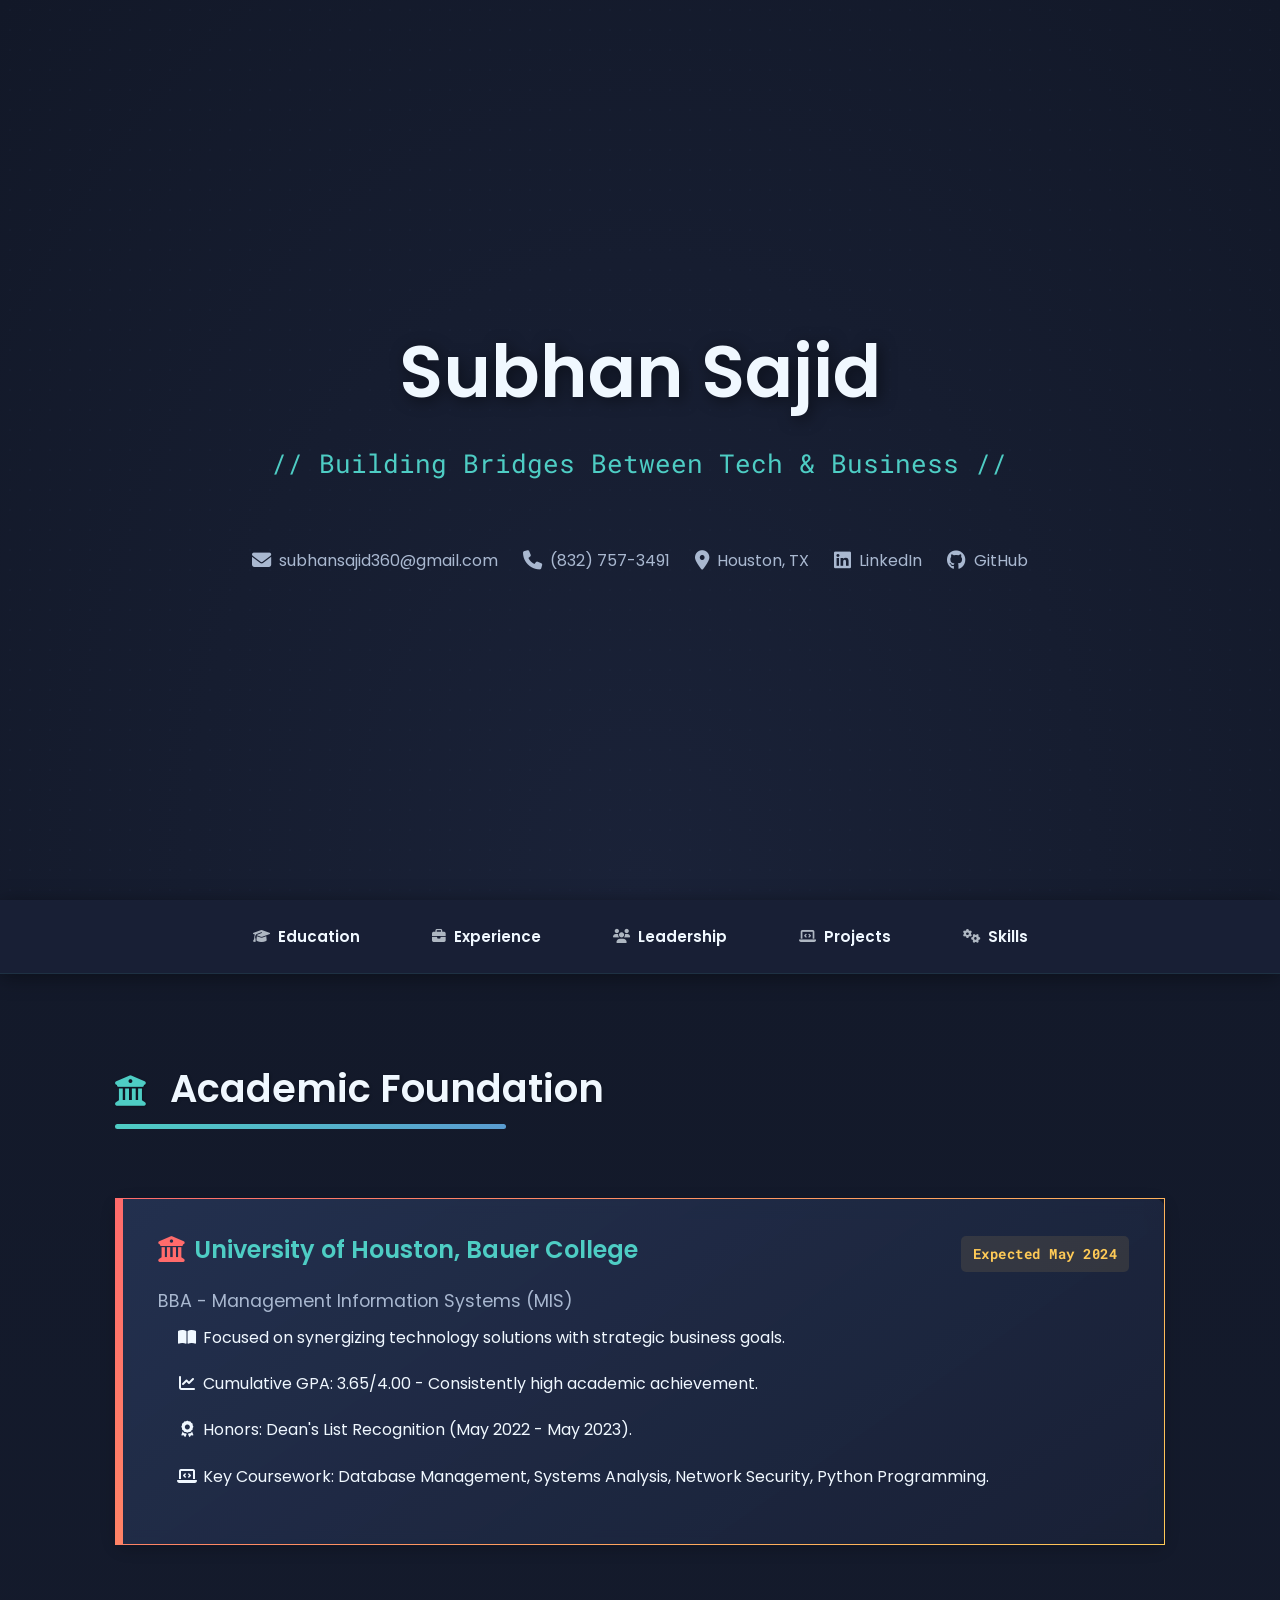
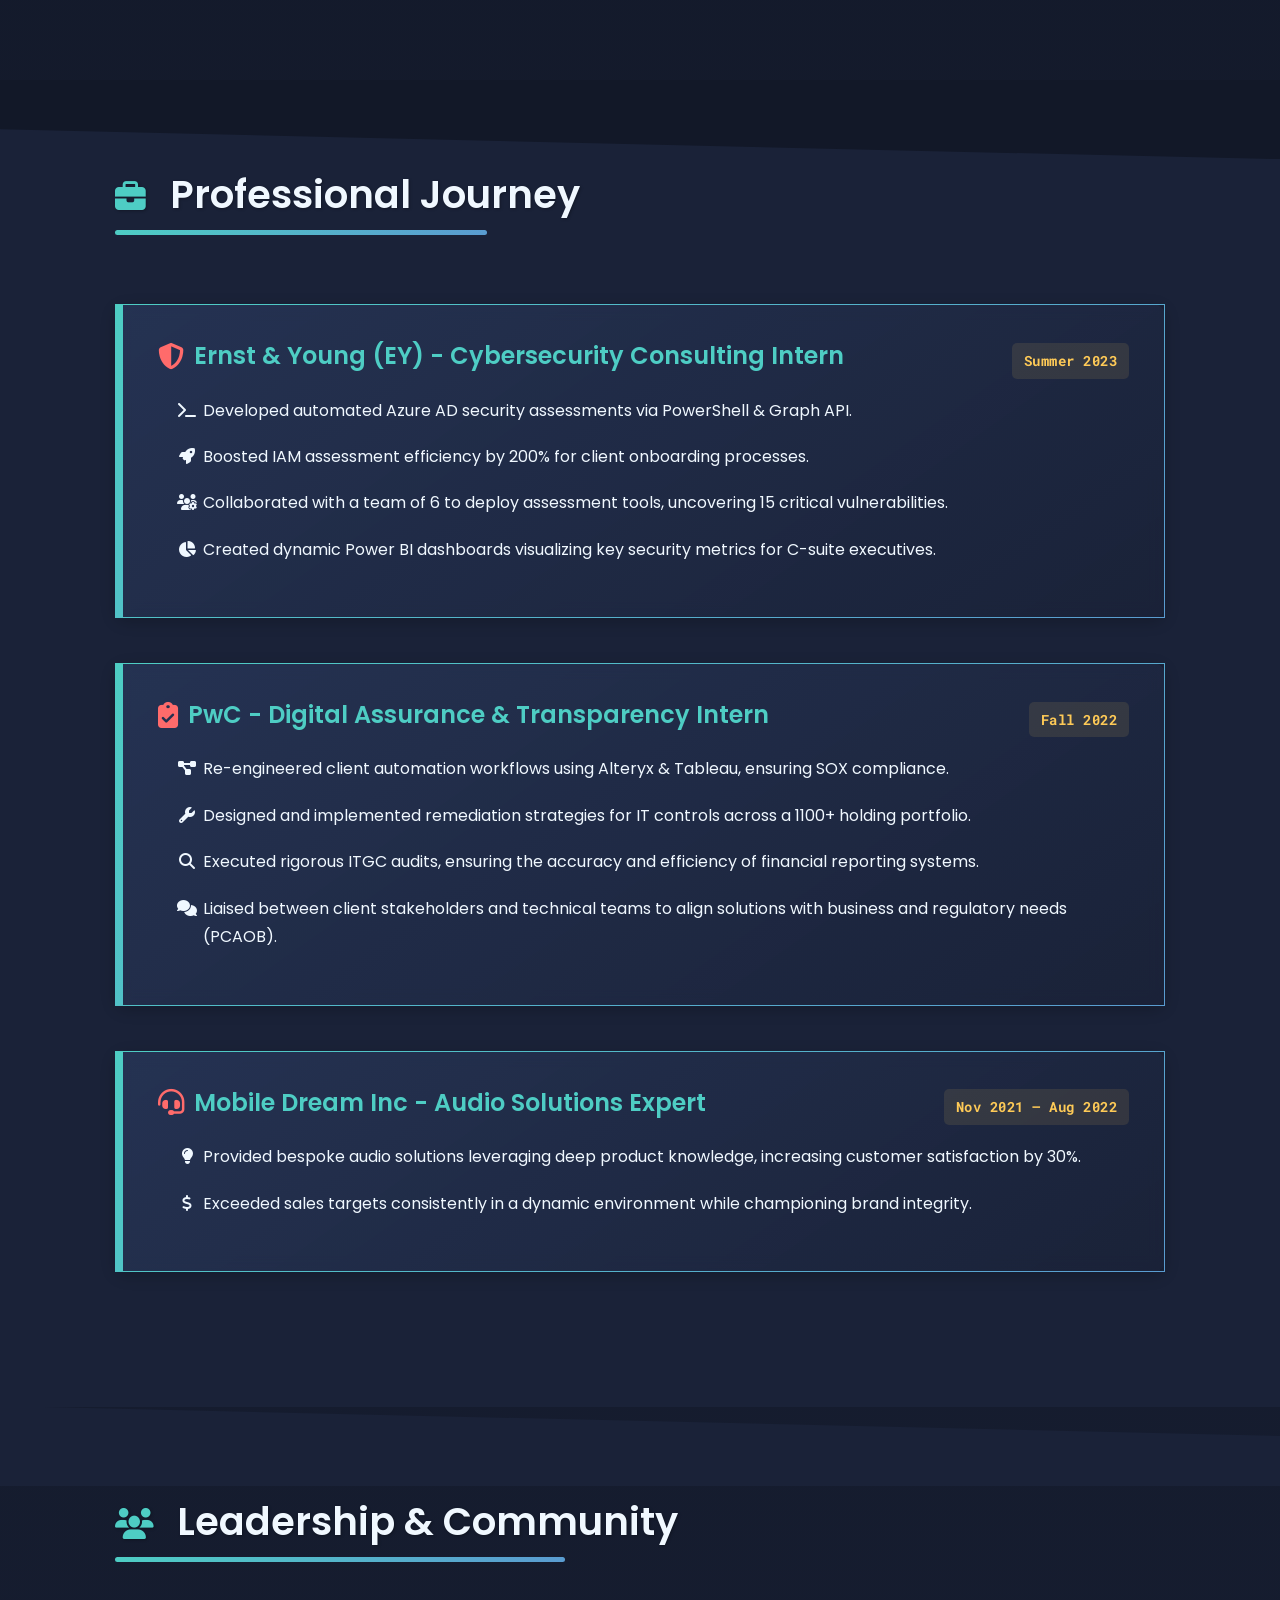
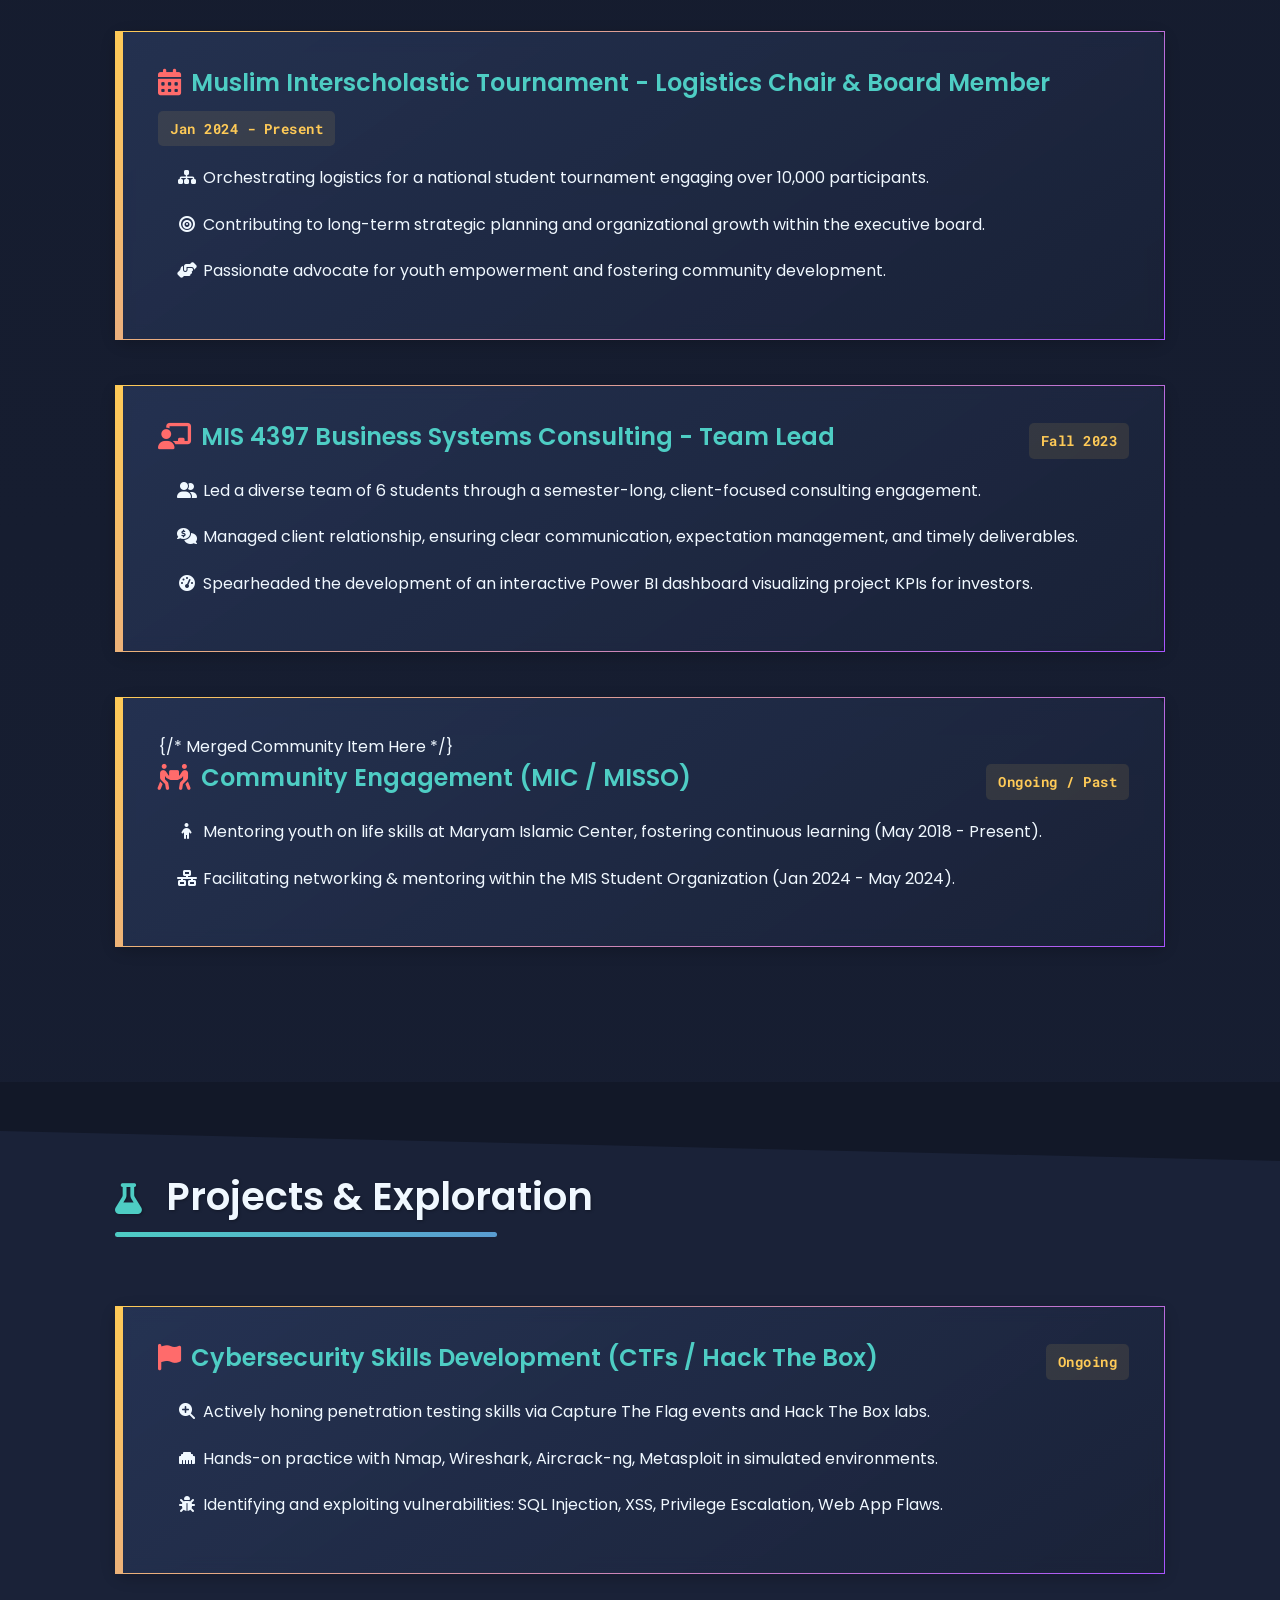
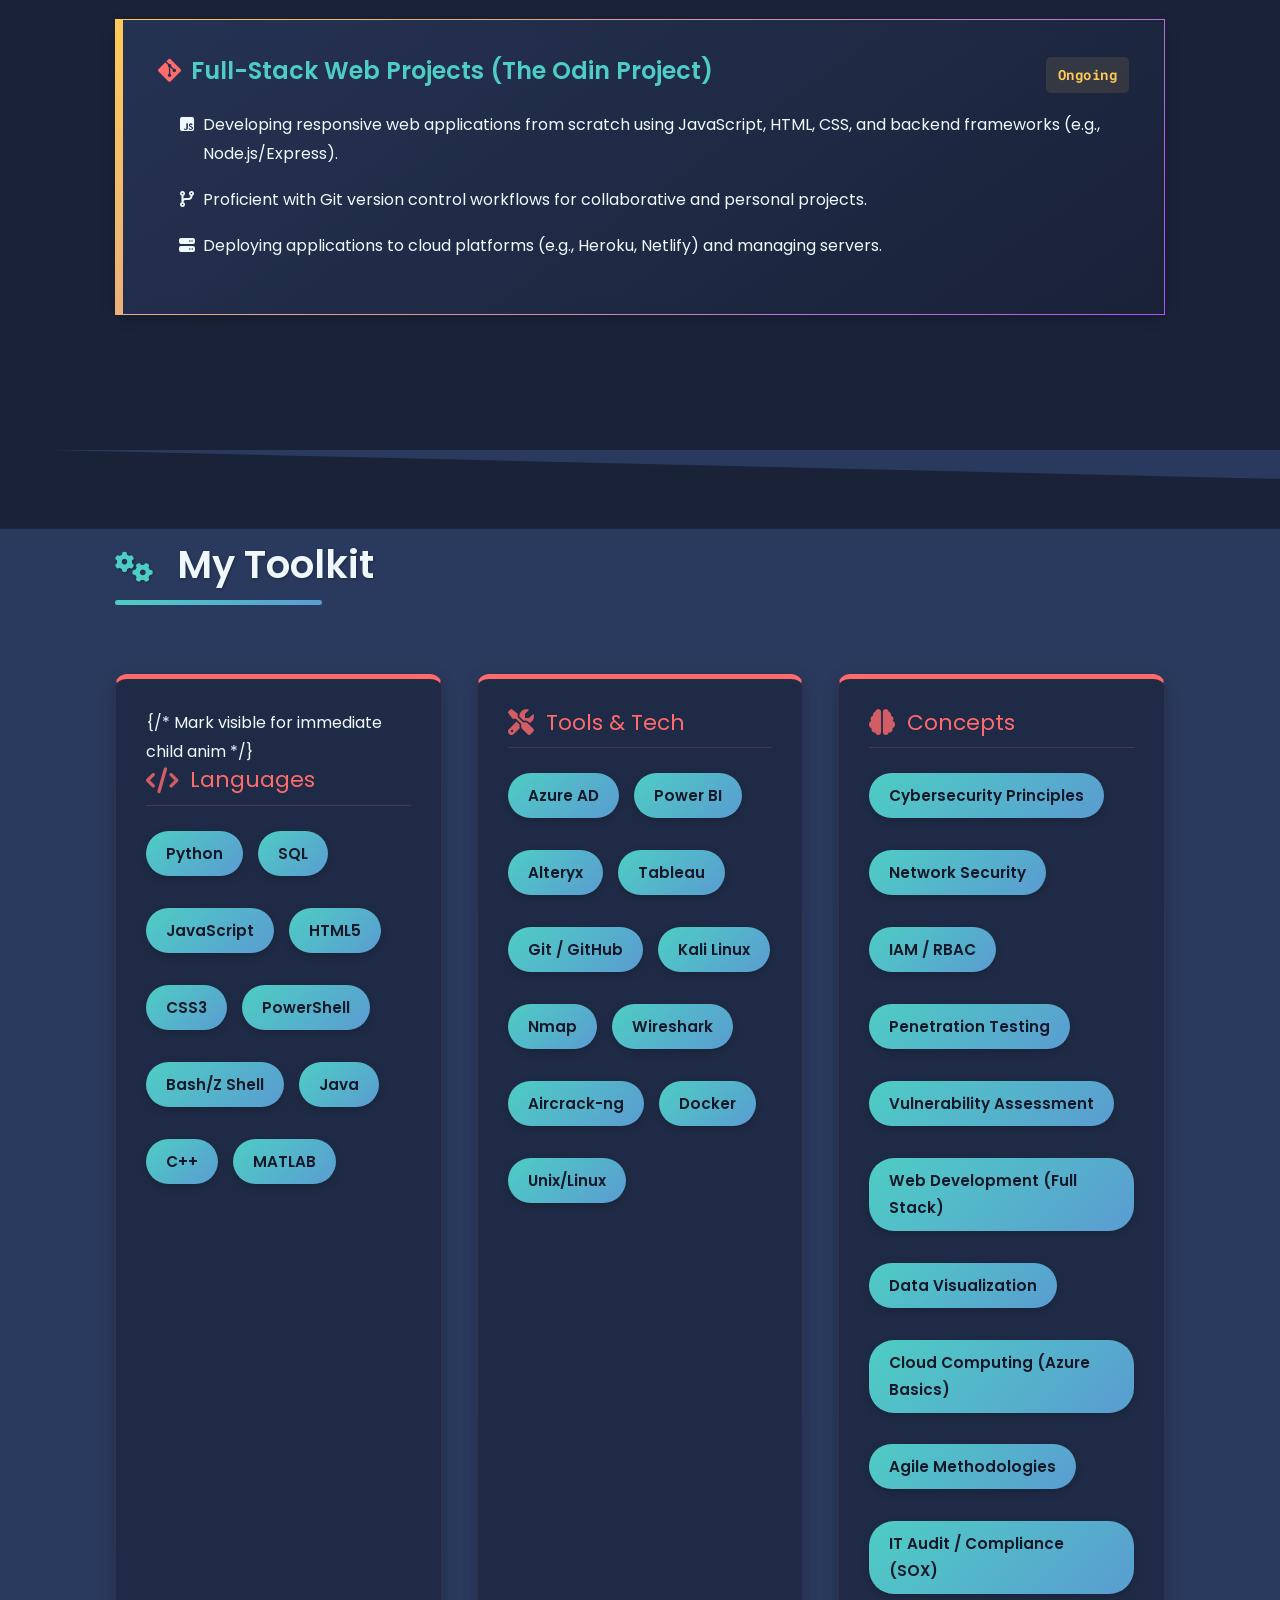
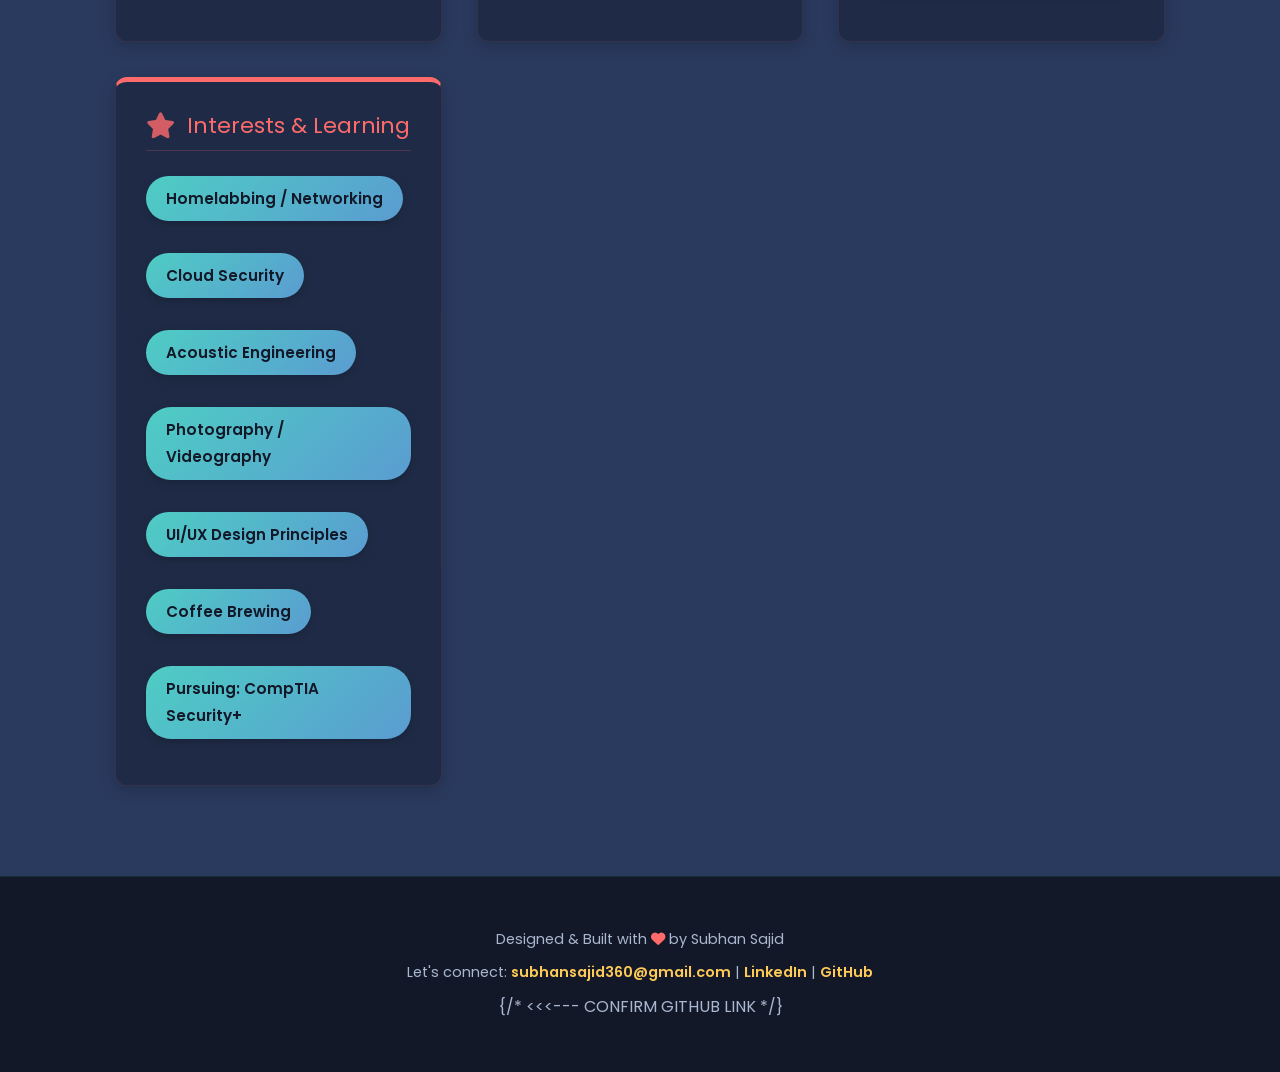
<file: index.html>
<!DOCTYPE html>
<html lang="en">
<head>
    <meta charset="UTF-8">
    <meta name="viewport" content="width=device-width, initial-scale=1.0">
    <title>Subhan Sajid - Digital Showcase</title>
    <!-- Google Fonts -->
    <link rel="preconnect" href="https://fonts.googleapis.com">
    <link rel="preconnect" href="https://fonts.gstatic.com" crossorigin>
    <link href="https://fonts.googleapis.com/css2?family=Poppins:wght@300;400;600;700&family=Roboto+Mono:wght@400;700&display=swap" rel="stylesheet">
    <!-- Font Awesome CDN -->
    <link rel="stylesheet" href="https://cdnjs.cloudflare.com/ajax/libs/font-awesome/6.5.1/css/all.min.css" integrity="sha512-DTOQO9RWCH3ppGqcWaEA1BIZOC6xxalwEsw9c2QQeAIftl+Vegovlnee1c9QX4TctnWMn13TZye+giMm8e2LwA==" crossorigin="anonymous" referrerpolicy="no-referrer" />

    <style>
        /* --- Global Styles & Vibrant Variables --- */
        :root {
            --bg-dark: #121828; /* Even Deeper Navy */
            --bg-medium: #1a2238; /* Slightly Lighter Navy */
            --bg-light: #2a3a5e; /* Muted Blue */
            --primary-accent: #ff6b6b; /* Coral Red */
            --secondary-accent: #4ecdc4; /* Teal Mint */
            --tertiary-accent: #feca57; /* Yellow Orange */
            --text-light: #f0f8ff; /* Alice Blue (off-white) */
            --text-medium: #a9b8d0; /* Light Steel Blue */
            --text-dark: #333;
            --gradient-primary: linear-gradient(135deg, var(--primary-accent), var(--tertiary-accent));
            --gradient-secondary: linear-gradient(135deg, var(--secondary-accent), #5a9cd1);
            --gradient-background: linear-gradient(180deg, var(--bg-dark) 0%, var(--bg-medium) 100%);

            --border-radius: 12px;
            --box-shadow: 0 8px 25px rgba(0, 0, 0, 0.4);
             --box-shadow-light: 0 4px 15px rgba(0, 0, 0, 0.2);
            --transition-speed: 0.4s;
            --transition-bezier: cubic-bezier(0.25, 0.46, 0.45, 0.94);
            --font-primary: 'Poppins', sans-serif;
            --font-code: 'Roboto Mono', monospace;
        }

        * { margin: 0; padding: 0; box-sizing: border-box; }
        html { scroll-behavior: smooth; }

        body {
            font-family: var(--font-primary);
            line-height: 1.8;
            color: var(--text-light);
            background: var(--gradient-background); /* Apply gradient bg */
            font-size: 16px;
            overflow-x: hidden;
        }

        .container { max-width: 1100px; margin: 0 auto; padding: 0 25px; position: relative; z-index: 2; } /* Ensure content above shapes */

        h1, h2, h3, h4 { font-weight: 600; color: var(--text-light); margin-bottom: 0.7em; line-height: 1.3; }
        h1 { font-size: 3.2rem; margin-bottom: 0.3em; }
        h2 {
            font-size: 2.4rem; margin-bottom: 1.8em; display: inline-block; position: relative; padding-bottom: 15px;
            color: var(--text-light); text-shadow: 1px 1px 3px rgba(0,0,0,0.3);
        }
        h2 i { /* Icon before title */
            margin-right: 15px;
            font-size: 0.8em; /* Slightly smaller than text */
            color: var(--secondary-accent);
            opacity: 0;
            transform: translateX(-20px);
            transition: opacity 0.5s ease-out, transform 0.5s ease-out;
            transition-delay: 0.4s; /* Delay icon fade-in */
        }
        section.visible h2 i { opacity: 1; transform: translateX(0); }

        h2::after { /* Animated underline */
            content: ''; position: absolute; bottom: 0; left: 0; width: 0; height: 5px;
            background: var(--gradient-secondary); border-radius: 3px;
            transition: width 0.6s var(--transition-bezier) 0.5s;
        }
        section.visible h2::after { width: 80%; }

        h3 { font-size: 1.5rem; color: var(--secondary-accent); }
        h4 { font-size: 1.1rem; color: var(--text-medium); font-weight: 400; margin-bottom: 0.6em;}

        p { margin-bottom: 1.2em; color: var(--text-medium); }

        a { color: var(--secondary-accent); text-decoration: none; transition: color var(--transition-speed) ease, transform var(--transition-speed) ease; }
        a:hover { color: var(--primary-accent); transform: translateY(-2px); }

        ul { list-style: none; padding-left: 28px; }
        li { margin-bottom: 1.1em; position: relative; color: var(--text-medium); }
        li i.fa-li { /* Font Awesome list icons */
            position: absolute;
            left: -28px;
            top: 5px;
            color: var(--secondary-accent);
            font-size: 1.1em;
            line-height: inherit; /* Align with text */
            transition: transform 0.3s ease;
        }
        li:hover i.fa-li { transform: scale(1.2) rotate(-10deg); }


        /* --- Section Styling & Dividers --- */
        section {
            padding: 90px 0;
            position: relative;
            overflow: hidden; /* Important for clip-path */
            z-index: 1;
        }
        section:nth-of-type(even) { background-color: var(--bg-medium); } /* Alternate background */

         /* Angled Divider - Top of Even Sections */
         section:nth-of-type(even)::before {
             content: '';
             position: absolute;
             top: 0;
             left: 0;
             width: 100%;
             height: 80px; /* Divider height */
             background: var(--bg-dark); /* Match previous section bg */
             clip-path: polygon(0 0, 100% 0, 100% 100%, 0 calc(100% - 30px)); /* Gentle Angle */
             z-index: 1;
             transform: translateY(-1px); /* Avoid tiny gap */
         }

         /* Angled Divider - Top of Odd Sections (Except first one - Education) */
         section:nth-of-type(odd):not(#education)::before { /* Target specific sections or use :not(:first-of-type) */
            content: '';
            position: absolute;
            top: 0;
            left: 0;
            width: 100%;
            height: 80px;
            background: var(--bg-medium); /* Match previous section bg */
            clip-path: polygon(0 0, 100% 30px, 100% 100%, 0 100%); /* Reversed Angle */
            z-index: 1;
             transform: translateY(-1px);
         }


        /* --- Hero Section --- */
        .hero {
            min-height: 100vh;
            display: flex;
            flex-direction: column;
            justify-content: center;
            align-items: center;
            text-align: center;
            background: radial-gradient(ellipse at bottom, var(--bg-medium) 0%, var(--bg-dark) 100%);
            position: relative;
            overflow: hidden;
            padding: 20px;
        }
        .hero::before { /* Subtle animated pattern */
            content: ""; position: absolute; top: 0; left: 0; width: 100%; height: 100%;
            background-image: radial-gradient(var(--bg-light) 1px, transparent 1px);
            background-size: 20px 20px;
            opacity: 0.1;
            animation: backgroundZoom 60s infinite linear;
             z-index: 0;
        }
        @keyframes backgroundZoom {
             from { background-size: 20px 20px; }
             to { background-size: 40px 40px; }
        }

        .hero h1 {
            color: var(--text-light); font-size: 4.5rem;
            text-shadow: 3px 3px 15px rgba(0,0,0,0.5);
             position: relative; z-index: 1; /* Above pattern */
             animation: slideInFromTop 1s ease-out forwards;
             opacity: 0;
        }

         /* Typewriter effect container - UPDATED for Centering Fix */
         .hero .subtitle-wrapper { /* Added wrapper */
             text-align: center; /* Center the inline-block p tag within this wrapper */
             min-height: 1.8em; /* Prevent collapse before animation (adjust if font size changes) */
             margin: 15px 0 30px 0;
             position: relative; z-index: 1;
             width: 100%; /* Take full width for centering */
             display: flex; /* Use flex to center inline-block child */
             justify-content: center; /* Center the subtitle P */
        }
         .hero .subtitle {
             font-size: 1.6rem;
             color: var(--secondary-accent);
             /* margin removed, handled by wrapper now */
             font-family: var(--font-code);
             display: inline-block; /* Allows border-right and width:fit-content */
             position: relative;
             border-right: 3px solid transparent; /* Cursor - start transparent */
             white-space: nowrap; /* Keep text on one line */
             overflow: hidden; /* Hide clipped content */
             width: fit-content; /* Natural width */
             max-width: 100%; /* Prevent overflow if very long */
             /* Animation */
             opacity: 0; /* Start hidden before animation */
             animation:
                 typewriter 3.5s steps(40) 1s forwards, /* Steps control speed */
                 blinkCursor 0.75s step-end infinite 1s;
             animation-delay: 1s; /* Delay after H1 animation */
         }


        .hero .contact-info {
             margin-top: 25px; display: flex; gap: 25px; justify-content: center; flex-wrap: wrap;
             position: relative; z-index: 1;
             opacity: 0;
             /* Updated Delay: H1(1s) + Typewriter(3.5s) = 4.5s start */
             animation: slideInFromBottom 1s ease-out 4.5s forwards;
         }
        .hero .contact-info a {
             color: var(--text-medium); font-size: 1rem;
             display: inline-flex; align-items: center; gap: 8px;
         }
         .hero .contact-info a:hover { color: var(--secondary-accent); }
         .hero .contact-info i { font-size: 1.2em; }


        /* Scroll down indicator */
        .scroll-down-indicator {
            position: absolute; bottom: 40px; left: 50%; transform: translateX(-50%);
            color: var(--text-medium); font-size: 2.5rem; z-index: 1;
            opacity: 0;
            /* Updated Delay: H1(1s) + Typewriter(3.5s) + ContactInfoStartDelay(0.5s) = 5s start */
             animation: fadeInBounce 2s infinite 5s forwards;
        }
         @keyframes bounceOnly { /* Reusable bounce part */
             0%, 100% { transform: translateY(0); }
             50% { transform: translateY(-10px); }
         }
          @keyframes fadeInBounce {
             0% { opacity: 0; transform: translate(-50%, 10px) scale(0.8); } /* Start slightly lower and smaller */
             20% { opacity: 1; transform: translate(-50%, -5px) scale(1.1); } /* Bounce up and larger */
             40% { transform: translate(-50%, 0) scale(1); } /* Settle */
             /* The 'infinite' property handles repeating the bounce after settling */
            /* For non-repeating visible state: */
            /* 100% { opacity: 1; transform: translate(-50%, 0) scale(1); } */
          }

         .scroll-down-indicator:hover { animation-play-state: paused; } /* Optional: pause bounce on hover */

        /* --- Navigation --- */
        #navbar {
            background-color: rgba(26, 34, 56, 0.85); /* Darker semi-transparent */
            backdrop-filter: blur(12px); padding: 0.8rem 0; position: sticky; top: 0;
            z-index: 1000; box-shadow: 0 3px 20px rgba(0,0,0,0.4);
            transition: top 0.4s ease-in-out, background-color 0.3s ease;
            border-bottom: 1px solid rgba(78, 205, 196, 0.1);
        }
         body.scrolled #navbar { background-color: rgba(26, 34, 56, 0.95); } /* More opaque on scroll */
         body.scroll-down #navbar { top: -100px; }

        #navbar .container { display: flex; justify-content: center; align-items: center; }
        #navbar ul { list-style: none; display: flex; padding-left: 0; }
        #navbar ul li { margin: 0 18px; padding: 0; } /* Remove padding from li */
        #navbar ul li::before { content: none; }
        #navbar ul li a {
            color: var(--text-light); text-decoration: none; font-weight: 600;
            padding: 10px 18px; border-radius: 25px;
            transition: background-color var(--transition-speed) ease, color var(--transition-speed) ease, transform var(--transition-speed) ease;
            position: relative; overflow: hidden; display: flex; align-items: center; gap: 8px; /* For icons */
            font-size: 0.95rem;
        }
        #navbar ul li a i { font-size: 0.9em; opacity: 0.7; } /* Subtle icon */

        #navbar ul li a:hover, #navbar ul li a.active {
            background-color: var(--primary-accent); color: #fff; transform: translateY(-3px);
            box-shadow: 0 4px 10px rgba(255, 107, 107, 0.3);
        }


        /* --- Content Card Styling --- */
        .content-card {
            background: linear-gradient(145deg, rgba(42, 58, 94, 0.7), rgba(26, 34, 56, 0.8)); /* Subtle gradient */
            backdrop-filter: blur(8px);
            padding: 35px; margin-bottom: 45px;
            border-radius: var(--border-radius); box-shadow: var(--box-shadow-light);
            border: 1px solid rgba(78, 205, 196, 0.15);
            border-left: 8px solid; border-image-slice: 1;
            border-image-source: var(--gradient-secondary); /* Default: Experience gradient */
            transition: transform var(--transition-speed) var(--transition-bezier),
                        box-shadow var(--transition-speed) var(--transition-bezier);
            position: relative; overflow: hidden;
        }
        /* Vary border for sections */
         #education .content-card { border-image-source: var(--gradient-primary); }
         #leadership .content-card, #activities .content-card {
             border-image-source: linear-gradient(135deg, var(--tertiary-accent), #a854ff); /* Yellow to Purple */
         }

        .content-card::before { /* Inner glow effect */
            content: ''; position: absolute; top: -50%; left: -50%; width: 200%; height: 200%;
            background: radial-gradient(circle, rgba(78, 205, 196, 0.08) 0%, transparent 40%);
             opacity: 0; transition: opacity 0.5s ease; transform: scale(0.5);
         }
         .content-card:hover::before { opacity: 1; transform: scale(1); }

        .content-card:hover {
             transform: translateY(-10px) scale(1.03);
             box-shadow: 0 15px 35px rgba(0, 0, 0, 0.5);
         }
        .card-header {
             display: flex; justify-content: space-between; align-items: baseline;
             flex-wrap: wrap; margin-bottom: 18px; gap: 10px;
         }
        .card-header h3 {
             margin-bottom: 0.1em; display: flex; align-items: center; gap: 10px; /* Title with icon */
        }
        .card-header h3 i { color: var(--primary-accent); font-size: 1.1em; } /* Icon next to H3 */
        .card-header .date {
            font-weight: 700; color: var(--tertiary-accent);
            background-color: rgba(254, 202, 87, 0.1); padding: 5px 12px;
            border-radius: 5px; font-size: 0.9em; white-space: nowrap;
            font-family: var(--font-code); letter-spacing: 0.5px;
        }
         .content-card ul { padding-left: 5px; } /* Reduce extra padding for FA list */
         .content-card li { font-size: 1rem; color: var(--text-light); /* Make text brighter */ }

        /* --- Skills Section Styling --- */
        #skills { background-color: var(--bg-light); } /* Distinct BG for Skills */
        .skills-grid { display: grid; grid-template-columns: repeat(auto-fit, minmax(300px, 1fr)); gap: 35px; }

        .skills-category {
             background: rgba(26, 34, 56, 0.6); padding: 30px;
             border-radius: var(--border-radius); box-shadow: var(--box-shadow-light);
             border: 1px solid rgba(255, 107, 107, 0.1);
             border-top: 5px solid var(--primary-accent);
             transition: transform 0.3s ease;
        }
         .skills-category:hover { transform: translateY(-5px); }

        #skills h4 {
            color: var(--primary-accent); margin-bottom: 25px; font-size: 1.35rem;
            border-bottom: 1px solid rgba(255, 107, 107, 0.2); padding-bottom: 10px;
            display: flex; align-items: center; gap: 12px;
        }
        #skills h4 i { font-size: 1.2em; opacity: 0.8; } /* Icon in category title */

        #skills ul { padding-left: 0; display: flex; flex-wrap: wrap; gap: 15px; }
        #skills li {
             background: var(--gradient-secondary); color: var(--bg-dark);
             padding: 9px 20px; border-radius: 25px;
             font-size: 0.95rem; font-weight: 600;
             transition: transform var(--transition-speed) ease, box-shadow var(--transition-speed) ease, background 0.5s ease;
             box-shadow: 0 3px 8px rgba(0,0,0,0.2); cursor: default;
             transform: scale(0); opacity: 0; animation-fill-mode: both;
         }
         #skills li::before { content: none; } /* No bullets */

        #skills.visible .skills-category ul li {
             animation: scaleUpPunch 0.6s cubic-bezier(0.34, 1.56, 0.64, 1) forwards; /* Punchy animation */
         }
        /* Stagger delay applied via JS if needed, or CSS child :nth-child like before */
        /* Let's use CSS for simplicity unless > 10-15 items where JS is better */
         #skills li:nth-child(1) { animation-delay: 0.1s; } #skills li:nth-child(2) { animation-delay: 0.15s; }
         #skills li:nth-child(3) { animation-delay: 0.2s; } #skills li:nth-child(4) { animation-delay: 0.25s; }
         #skills li:nth-child(5) { animation-delay: 0.3s; } #skills li:nth-child(6) { animation-delay: 0.35s; }
         #skills li:nth-child(7) { animation-delay: 0.4s; } #skills li:nth-child(8) { animation-delay: 0.45s; }
         #skills li:nth-child(9) { animation-delay: 0.5s; } #skills li:nth-child(10) { animation-delay: 0.55s; }
         #skills li:nth-child(11) { animation-delay: 0.6s; } #skills li:nth-child(12) { animation-delay: 0.65s; }

         #skills li:hover {
             transform: translateY(-4px) scale(1.08);
             box-shadow: 0 6px 18px rgba(78, 205, 196, 0.4);
             background: var(--gradient-primary); color: var(--text-light);
         }

        /* --- Footer --- */
        footer {
            background-color: var(--bg-dark); /* Match darkest bg */
            color: var(--text-medium); text-align: center; padding: 50px 0; margin-top: 0; /* Removed margin due to divider */
            position: relative; z-index: 1; /* Above potential final divider */
             border-top: 1px solid rgba(78, 205, 196, 0.1);
        }
        footer p { margin-bottom: 0.5em; font-size: 0.9rem; }
         footer a { color: var(--tertiary-accent); font-weight: 600; }
         footer a:hover { color: var(--primary-accent); }

        /* --- Animation Classes & Keyframes --- */
        .animate-on-scroll {
            opacity: 0;
            transition: opacity 0.9s ease-out, transform 0.9s ease-out;
            transition-delay: 0.2s; /* Add slight delay to cards/elements */
        }

        /* Different entry animations */
        .slide-in-left { transform: translateX(-100px); }
        .slide-in-right { transform: translateX(100px); }
        .slide-in-up { transform: translateY(70px); }
        .scale-in { transform: scale(0.8); }

        /* '.visible' class added by Intersection Observer JS */
        section.visible .animate-on-scroll,
        .content-card.visible,
        .skills-category.visible {
             opacity: 1; transform: translate(0, 0) scale(1);
        }


         @keyframes slideInFromTop {
            from { transform: translateY(-50px); opacity: 0; }
            to { transform: translateY(0); opacity: 1; }
        }
         @keyframes slideInFromBottom {
            from { transform: translateY(50px); opacity: 0; }
            to { transform: translateY(0); opacity: 1; }
        }
        @keyframes scaleUpPunch { /* Skill animation */
            0% { transform: scale(0); opacity: 0; }
            60% { transform: scale(1.1); opacity: 1; }
            100% { transform: scale(1); opacity: 1; }
        }
         /* UPDATED Typewriter Keyframe using clip-path */
         @keyframes typewriter {
             from {
                 clip-path: inset(0 100% 0 0); /* Clip from right */
                 opacity: 1; /* Make visible before clipping starts */
             }
             to {
                 clip-path: inset(0 0 0 0); /* Fully revealed */
                 opacity: 1;
             }
         }
          /* UPDATED Blinking Cursor Keyframe */
         @keyframes blinkCursor {
             from, to { border-right-color: transparent; }
             50% { border-right-color: var(--secondary-accent); }
         }


        /* --- Responsive Design --- */
        @media (max-width: 1024px) {
             h1 { font-size: 3.5rem; }
             h2 { font-size: 2.2rem; }
         }

        @media (max-width: 768px) {
             h1 { font-size: 2.8rem; }
             .hero h1 { font-size: 3rem; } /* Keep hero H1 larger */
             .hero .subtitle { font-size: 1.3rem; }
             h2 { font-size: 2rem; margin-bottom: 1.5em;}
             h3 { font-size: 1.4rem; }
             body { font-size: 15px; }

             #navbar ul { /* Basic wrapping for nav */
                flex-wrap: wrap; justify-content: center; padding: 0 10px; gap: 5px 15px;
             }
             #navbar ul li { margin: 0; }

             .card-header { flex-direction: column; align-items: flex-start; }
             .card-header .date { margin-top: 8px; }

            section { padding: 70px 0; }
            /* Adjust divider height on mobile */
            section:nth-of-type(even)::before,
            section:nth-of-type(odd):not(#education)::before { height: 60px; }
             section:nth-of-type(even)::before { clip-path: polygon(0 0, 100% 0, 100% 100%, 0 calc(100% - 20px)); }
             section:nth-of-type(odd):not(#education)::before { clip-path: polygon(0 0, 100% 20px, 100% 100%, 0 100%); }

             /* Make horizontal slides default to vertical on mobile */
            .slide-in-left, .slide-in-right { transform: translateY(60px); }
             /* Ensure visible state correctly resets transform */
            section.visible .animate-on-scroll,
            .content-card.visible,
             .skills-category.visible {
                transform: translateY(0) scale(1);
             }
        }

        @media (max-width: 480px) {
             h1 { font-size: 2.2rem; }
             .hero h1 { font-size: 2.5rem; }
             h2 { font-size: 1.7rem; }
             .hero .subtitle { font-size: 1.1rem; animation-duration: 3s; } /* Slower typing if needed */
             .container { padding: 0 15px; }

             .hero .contact-info { flex-direction: column; align-items: center; gap: 15px; }

            .content-card { padding: 25px; margin-bottom: 35px;}
             #skills .skills-grid { grid-template-columns: 1fr; } /* Stack skill categories */
             #skills li { font-size: 0.9rem; padding: 8px 16px; }

            section { padding: 60px 0; }
             section:nth-of-type(even)::before,
            section:nth-of-type(odd):not(#education)::before { height: 50px; }
         }

    </style>
</head>
<body>

    <!-- Hero Section -->
    <header class="hero">
        <div class="container">
            <h1>Subhan Sajid</h1>
            <!-- Centering Fix: Added Wrapper Div -->
            <div class="subtitle-wrapper">
                <p class="subtitle">// Building Bridges Between Tech & Business //</p>
            </div>
            <div class="contact-info">
                <a href="mailto:subhansajid360@gmail.com"><i class="fas fa-envelope"></i> subhansajid360@gmail.com</a>
                 <a><i class="fas fa-phone"></i> (832) 757-3491</a>
                 <a><i class="fas fa-map-marker-alt"></i> Houston, TX</a>
                <a href="https://www.linkedin.com/in/subhanmsajid" target="_blank" rel="noopener noreferrer"><i class="fab fa-linkedin"></i> LinkedIn</a>
                <a href="https://github.com/subhanepix" target="_blank" rel="noopener noreferrer"><i class="fab fa-github"></i> GitHub</a> 
            </div>
        </div>
         <a href="#education" aria-label="Scroll down" class="scroll-down-indicator"><i class="fas fa-chevron-down"></i></a>
    </header>

    <!-- Navigation -->
    <nav id="navbar">
        <div class="container">
             <ul>
                <li><a href="#education"><i class="fas fa-graduation-cap"></i> Education</a></li>
                <li><a href="#experience"><i class="fas fa-briefcase"></i> Experience</a></li>
                <li><a href="#leadership"><i class="fas fa-users"></i> Leadership</a></li>
                 <li><a href="#activities"><i class="fas fa-laptop-code"></i> Projects</a></li>
                <li><a href="#skills"><i class="fas fa-cogs"></i> Skills</a></li>
            </ul>
        </div>
    </nav>

    <!-- Education Section -->
    <section id="education">
        <div class="container">
            <h2 class="animate-on-scroll slide-in-up"><i class="fas fa-university"></i> Academic Foundation</h2>
            <article class="content-card animate-on-scroll scale-in">
                <div class="card-header">
                    <h3><i class="fas fa-building-columns"></i> University of Houston, Bauer College</h3>
                    <span class="date">Expected May 2024</span>
                </div>
                <h4>BBA - Management Information Systems (MIS)</h4>
                 <ul class="fa-ul"> 
                     <li><span class="fa-li"><i class="fas fa-book-open"></i></span>Focused on synergizing technology solutions with strategic business goals.</li>
                    <li><span class="fa-li"><i class="fas fa-chart-line"></i></span>Cumulative GPA: 3.65/4.00 - Consistently high academic achievement.</li>
                    <li><span class="fa-li"><i class="fas fa-award"></i></span>Honors: Dean's List Recognition (May 2022 - May 2023).</li>
                    <li><span class="fa-li"><i class="fas fa-laptop-code"></i></span>Key Coursework: Database Management, Systems Analysis, Network Security, Python Programming.</li>
                </ul>
            </article>
        </div>
    </section>

    <!-- Professional Experience Section -->
    <section id="experience">
        <div class="container">
            <h2 class="animate-on-scroll slide-in-up"><i class="fas fa-briefcase"></i> Professional Journey</h2>

            <article class="content-card animate-on-scroll slide-in-left">
                <div class="card-header">
                    <h3><i class="fas fa-shield-alt"></i> Ernst & Young (EY) - Cybersecurity Consulting Intern</h3>
                    <span class="date">Summer 2023</span>
                </div>
                 <ul class="fa-ul">
                    <li><span class="fa-li"><i class="fas fa-terminal"></i></span>Developed automated Azure AD security assessments via PowerShell & Graph API.</li>
                    <li><span class="fa-li"><i class="fas fa-rocket"></i></span>Boosted IAM assessment efficiency by 200% for client onboarding processes.</li>
                    <li><span class="fa-li"><i class="fas fa-users-cog"></i></span>Collaborated with a team of 6 to deploy assessment tools, uncovering 15 critical vulnerabilities.</li>
                    <li><span class="fa-li"><i class="fas fa-chart-pie"></i></span>Created dynamic Power BI dashboards visualizing key security metrics for C-suite executives.</li>
                </ul>
            </article>

            <article class="content-card animate-on-scroll slide-in-right">
                <div class="card-header">
                     <h3><i class="fas fa-clipboard-check"></i> PwC - Digital Assurance & Transparency Intern</h3>
                    <span class="date">Fall 2022</span>
                </div>
                 <ul class="fa-ul">
                    <li><span class="fa-li"><i class="fas fa-project-diagram"></i></span>Re-engineered client automation workflows using Alteryx & Tableau, ensuring SOX compliance.</li>
                     <li><span class="fa-li"><i class="fas fa-wrench"></i></span>Designed and implemented remediation strategies for IT controls across a 1100+ holding portfolio.</li>
                    <li><span class="fa-li"><i class="fas fa-search"></i></span>Executed rigorous ITGC audits, ensuring the accuracy and efficiency of financial reporting systems.</li>
                    <li><span class="fa-li"><i class="fas fa-comments"></i></span>Liaised between client stakeholders and technical teams to align solutions with business and regulatory needs (PCAOB).</li>
                 </ul>
            </article>

             <article class="content-card animate-on-scroll slide-in-left">
                <div class="card-header">
                     <h3><i class="fas fa-headset"></i> Mobile Dream Inc - Audio Solutions Expert</h3>
                    <span class="date">Nov 2021 – Aug 2022</span>
                </div>
                 <ul class="fa-ul">
                     <li><span class="fa-li"><i class="fas fa-lightbulb"></i></span>Provided bespoke audio solutions leveraging deep product knowledge, increasing customer satisfaction by 30%.</li>
                    <li><span class="fa-li"><i class="fas fa-dollar-sign"></i></span>Exceeded sales targets consistently in a dynamic environment while championing brand integrity.</li>
                </ul>
            </article>
        </div>
    </section>

    <!-- Leadership Experience Section -->
    <section id="leadership">
        <div class="container">
             <h2 class="animate-on-scroll slide-in-up"><i class="fas fa-users"></i> Leadership & Community</h2>

             <article class="content-card animate-on-scroll slide-in-right">
                <div class="card-header">
                    <h3><i class="fas fa-calendar-alt"></i> Muslim Interscholastic Tournament - Logistics Chair & Board Member</h3>
                    <span class="date">Jan 2024 - Present</span>
                </div>
                 <ul class="fa-ul">
                    <li><span class="fa-li"><i class="fas fa-sitemap"></i></span>Orchestrating logistics for a national student tournament engaging over 10,000 participants.</li>
                    <li><span class="fa-li"><i class="fas fa-bullseye"></i></span>Contributing to long-term strategic planning and organizational growth within the executive board.</li>
                    <li><span class="fa-li"><i class="fas fa-hands-helping"></i></span>Passionate advocate for youth empowerment and fostering community development.</li>
                </ul>
            </article>

             <article class="content-card animate-on-scroll slide-in-left">
                <div class="card-header">
                     <h3><i class="fas fa-chalkboard-teacher"></i> MIS 4397 Business Systems Consulting - Team Lead</h3>
                     <span class="date">Fall 2023</span>
                </div>
                 <ul class="fa-ul">
                     <li><span class="fa-li"><i class="fas fa-user-friends"></i></span>Led a diverse team of 6 students through a semester-long, client-focused consulting engagement.</li>
                    <li><span class="fa-li"><i class="fas fa-comments-dollar"></i></span>Managed client relationship, ensuring clear communication, expectation management, and timely deliverables.</li>
                    <li><span class="fa-li"><i class="fas fa-tachometer-alt"></i></span>Spearheaded the development of an interactive Power BI dashboard visualizing project KPIs for investors.</li>
                </ul>
            </article>
            <article class="content-card animate-on-scroll slide-in-right"> {/* Merged Community Item Here */}
                 <div class="card-header">
                    <h3><i class="fas fa-people-carry"></i> Community Engagement (MIC / MISSO)</h3>
                     <span class="date">Ongoing / Past</span>
                 </div>
                 <ul class="fa-ul">
                     <li><span class="fa-li"><i class="fas fa-child"></i></span>Mentoring youth on life skills at Maryam Islamic Center, fostering continuous learning (May 2018 - Present).</li>
                     <li><span class="fa-li"><i class="fas fa-network-wired"></i></span>Facilitating networking & mentoring within the MIS Student Organization (Jan 2024 - May 2024).</li>
                 </ul>
             </article>
         </div>
    </section>

    <!-- Extracurricular Activities / Projects Section -->
    <section id="activities">
         <div class="container">
            <h2 class="animate-on-scroll slide-in-up"><i class="fas fa-flask"></i> Projects & Exploration</h2>

            <article class="content-card animate-on-scroll slide-in-right">
                <div class="card-header">
                     <h3><i class="fas fa-flag"></i> Cybersecurity Skills Development (CTFs / Hack The Box)</h3>
                    <span class="date">Ongoing</span>
                </div>
                 <ul class="fa-ul">
                    <li><span class="fa-li"><i class="fas fa-search-plus"></i></span>Actively honing penetration testing skills via Capture The Flag events and Hack The Box labs.</li>
                     <li><span class="fa-li"><i class="fas fa-ethernet"></i></span>Hands-on practice with Nmap, Wireshark, Aircrack-ng, Metasploit in simulated environments.</li>
                    <li><span class="fa-li"><i class="fas fa-bug"></i></span>Identifying and exploiting vulnerabilities: SQL Injection, XSS, Privilege Escalation, Web App Flaws.</li>
                 </ul>
            </article>

             <article class="content-card animate-on-scroll slide-in-left">
                <div class="card-header">
                    <h3><i class="fab fa-git-alt"></i> Full-Stack Web Projects (The Odin Project)</h3>
                    <span class="date">Ongoing</span>
                </div>
                 <ul class="fa-ul">
                     <li><span class="fa-li"><i class="fab fa-js-square"></i></span>Developing responsive web applications from scratch using JavaScript, HTML, CSS, and backend frameworks (e.g., Node.js/Express).</li>
                     <li><span class="fa-li"><i class="fas fa-code-branch"></i></span>Proficient with Git version control workflows for collaborative and personal projects.</li>
                     <li><span class="fa-li"><i class="fas fa-server"></i></span>Deploying applications to cloud platforms (e.g., Heroku, Netlify) and managing servers.</li>
                 </ul>
             </article>



         </div>
    </section>

    <!-- Skills Section -->
    <section id="skills">
        <div class="container">
            <h2 class="animate-on-scroll slide-in-up"><i class="fas fa-cogs"></i> My Toolkit</h2>

            <div class="skills-grid">
                <div class="skills-category animate-on-scroll slide-in-up visible"> {/* Mark visible for immediate child anim */}
                     <h4><i class="fas fa-code"></i> Languages</h4>
                     <ul><li>Python</li><li>SQL</li><li>JavaScript</li><li>HTML5</li><li>CSS3</li><li>PowerShell</li><li>Bash/Z Shell</li><li>Java</li><li>C++</li><li>MATLAB</li></ul>
                </div>

                <div class="skills-category animate-on-scroll slide-in-up visible" style="animation-delay: 0.1s;">
                     <h4><i class="fas fa-tools"></i> Tools & Tech</h4>
                     <ul><li>Azure AD</li><li>Power BI</li><li>Alteryx</li><li>Tableau</li><li>Git / GitHub</li><li>Kali Linux</li><li>Nmap</li><li>Wireshark</li><li>Aircrack-ng</li><li>Docker</li><li>Unix/Linux</li></ul>
                 </div>

                 <div class="skills-category animate-on-scroll slide-in-up visible" style="animation-delay: 0.2s;">
                    <h4><i class="fas fa-brain"></i> Concepts</h4>
                     <ul><li>Cybersecurity Principles</li><li>Network Security</li><li>IAM / RBAC</li><li>Penetration Testing</li><li>Vulnerability Assessment</li><li>Web Development (Full Stack)</li><li>Data Visualization</li><li>Cloud Computing (Azure Basics)</li><li>Agile Methodologies</li><li>IT Audit / Compliance (SOX)</li></ul>
                </div>
                 <div class="skills-category animate-on-scroll slide-in-up visible" style="animation-delay: 0.3s;">
                    <h4><i class="fas fa-star"></i> Interests & Learning</h4>
                     <ul><li>Homelabbing / Networking</li><li>Cloud Security</li><li>Acoustic Engineering</li><li>Photography / Videography</li><li>UI/UX Design Principles</li><li>Coffee Brewing</li><li>Pursuing: CompTIA Security+</li></ul>
               </div>
            </div>
        </div>
    </section>

    <!-- Footer -->
    <footer>
        <div class="container">
             <p>Designed & Built with <i class="fas fa-heart" style="color: var(--primary-accent);"></i> by Subhan Sajid</p>
             <p>Let's connect: <a href="mailto:subhansajid360@gmail.com">subhansajid360@gmail.com</a> | <a href="https://www.linkedin.com/in/subhanmsajid" target="_blank" rel="noopener noreferrer">LinkedIn</a> | <a href="https://github.com/" target="_blank" rel="noopener noreferrer">GitHub</a></p> {/* <<<--- CONFIRM GITHUB LINK */}
         </div>
    </footer>

    <script>
        // --- Intersection Observer Setup ---
        const observerOptions = { root: null, rootMargin: '0px', threshold: 0.15 }; // Trigger slightly earlier

        const observerCallback = (entries, observerInstance) => {
            entries.forEach(entry => {
                if (entry.isIntersecting) {
                    entry.target.classList.add('visible');
                     // Uncomment below to make animations trigger only once
                     // observerInstance.unobserve(entry.target);
                 } else {
                    // Uncomment below to re-animate on scroll up (can be performance heavy)
                    // entry.target.classList.remove('visible');
                }
            });
        };

        const observer = new IntersectionObserver(observerCallback, observerOptions);
        // Observe sections and elements intended for animation
        document.querySelectorAll('section, .animate-on-scroll, .content-card, .skills-category').forEach(el => {
             if (el) observer.observe(el);
         });

        // --- Navigation Logic (Highlighting & Hide/Show) ---
         const navbar = document.getElementById('navbar');
         const navLinks = navbar.querySelectorAll('ul li a');
         const sections = document.querySelectorAll('section[id]'); // Select sections with IDs for linking
         let lastScrollTop = 0;

         const handleScroll = () => {
             let scrollTop = window.pageYOffset || document.documentElement.scrollTop;

             // Nav Hide/Show Logic
             if (scrollTop > lastScrollTop && scrollTop > navbar.offsetHeight + 100) { // Scrolling Down past navbar height + buffer
                 document.body.classList.add('scroll-down');
             } else { // Scrolling Up or near top
                 document.body.classList.remove('scroll-down');
             }
             // Add 'scrolled' class for subtle style changes after scrolling down a bit
              if (scrollTop > 50) {
                  document.body.classList.add('scrolled');
              } else {
                  document.body.classList.remove('scrolled');
              }
             lastScrollTop = scrollTop <= 0 ? 0 : scrollTop; // Update last scroll position

             // Nav Highlighting Logic
            let currentSectionId = '';
             const navHeightOffset = navbar.offsetHeight + 60; // Offset slightly below navbar

            sections.forEach(section => {
                 const sectionTop = section.offsetTop;
                 const sectionBottom = sectionTop + section.clientHeight;

                 // Check if the trigger point is within the section bounds
                 if (scrollTop >= sectionTop - navHeightOffset && scrollTop < sectionBottom - navHeightOffset) {
                     currentSectionId = section.getAttribute('id');
                 }
             });

              // Handle edge case: If very near the bottom, highlight the last section
             if (window.innerHeight + scrollTop >= document.body.offsetHeight - 50) { // 50px buffer from bottom
                 currentSectionId = sections[sections.length - 1].getAttribute('id');
             }

            // Update nav links 'active' class
            navLinks.forEach(link => {
                 link.classList.remove('active');
                 // Check href attribute directly (safer than relying on element ID if href is different)
                 if (link.getAttribute('href') === `#${currentSectionId}`) {
                     link.classList.add('active');
                 }
            });
        };

         // Attach scroll listener with passive option for performance
         window.addEventListener('scroll', handleScroll, { passive: true });
         // Run once on load to set initial state
         window.addEventListener('load', handleScroll);


        // --- Optional: Console Greeting ---
        console.log(
            "%cHi there! 👋 Thanks for checking out my digital showcase. Let's connect!",
            "background: var(--bg-dark, #121828); color: var(--secondary-accent, #4ecdc4); font-size: 1.1rem; padding: 10px 15px; border-radius: 8px; font-family: 'Poppins', sans-serif; border-left: 5px solid var(--primary-accent, #ff6b6b);"
         );

    </script>

</body>
</html>
</file>
